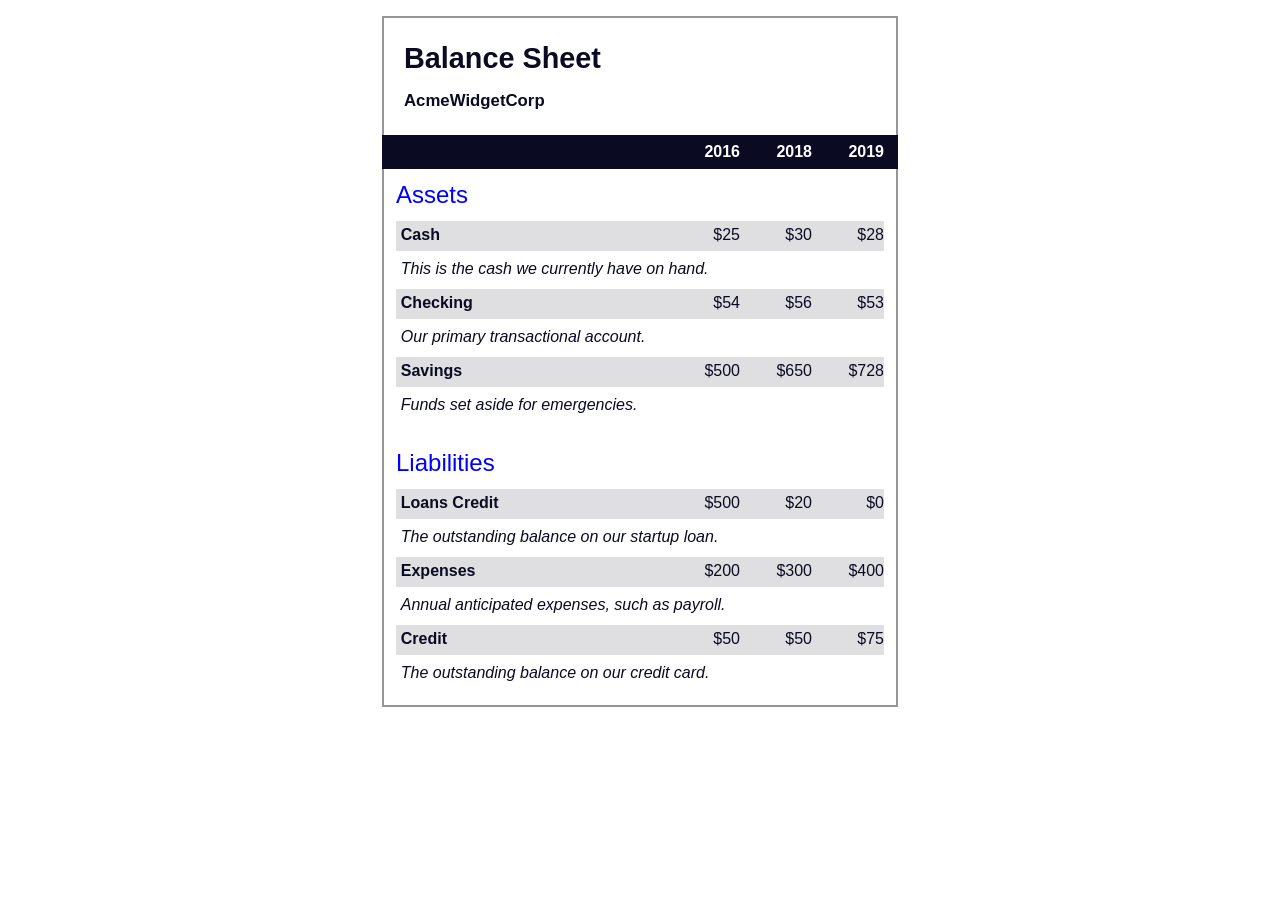
<file: Balance Sheet/index.html>
<!DOCTYPE html>
<html lang="en">
<head>
    <meta charset="UTF-8">
    <meta http-equiv="X-UA-Compatible" content="IE=edge">
    <meta name="viewport" content="width=device-width, initial-scale=1.0">
<link rel="stylesheet" href="./styles.css"/>
    <title>Balance Sheet</title>
</head>
<body>
<section>
    <h1>
        <span>AcmeWidgetCorp</span>
        <span>Balance Sheet</span>
    </h1>

    <div id = "years">
        <span>2016</span>
        <span>2018</span>
        <span>2019</span>
    </div>
    
    <div class = "table-wrap">
    <table>
        <caption>Assets</caption>
        <thead>
            <tr>
                <td></td>
                <th><span class="sr-only year">2019</span></th>
                <th><span class="sr-only year">2020</span></th>
                <th><span class="sr-only year">2021</span></th>
            </tr>
        </thead>
        <tbody>
            <tr class = "data">
                <th>Cash <span class="description">This is the cash we currently have on hand.</span></th>
                <td>$25</td>
                <td>$30</td>
                <td>$28</td>
            </tr>
            <tr class = "data">
                <th>Checking <span>Our primary transactional account.</span></th>
                <td>$54</td>
                <td>$56</td>
                <td>$53</td>
            </tr>
            <tr class = "data">
                <th>Savings <span>Funds set aside for emergencies.</span></th>
                <td>$500</td>
                <td>$650</td>
                <td>$728</td>
            </tr>
        </tbody>
    </table>
    </div>

    <div class="table-wrap">
    <table>
       <caption>Liabilities</caption> 
       <thead>
        <tr>
            <td></td>
            <th><span class="sr-only year">2019</span></th>
            <th><span class="sr-only year">2020</span></th>
            <th><span class="sr-only year">2021</span></th>
        </tr>
       </thead>
       <tbody>
        <tr class = "data">
            <th>Loans Credit<span>The outstanding balance on our startup loan.</span></th>
            <td>$500</td>
            <td>$20</td>
            <td>$0</td>
        </tr>
        <tr class = "data">
            <th>Expenses <span>Annual anticipated expenses, such as payroll.</span></th>
            <td>$200</td>
            <td>$300</td>
            <td>$400</td>
        </tr>
        <tr class = "data">
            <th>Credit<span>The outstanding balance on our credit card.</span></th>
            <td>$50</td>
            <td>$50</td>
            <td>$75</td>
        </tr>
       </tbody>
    </table> 
    </div>
</section>
</body>
</html>
</file>
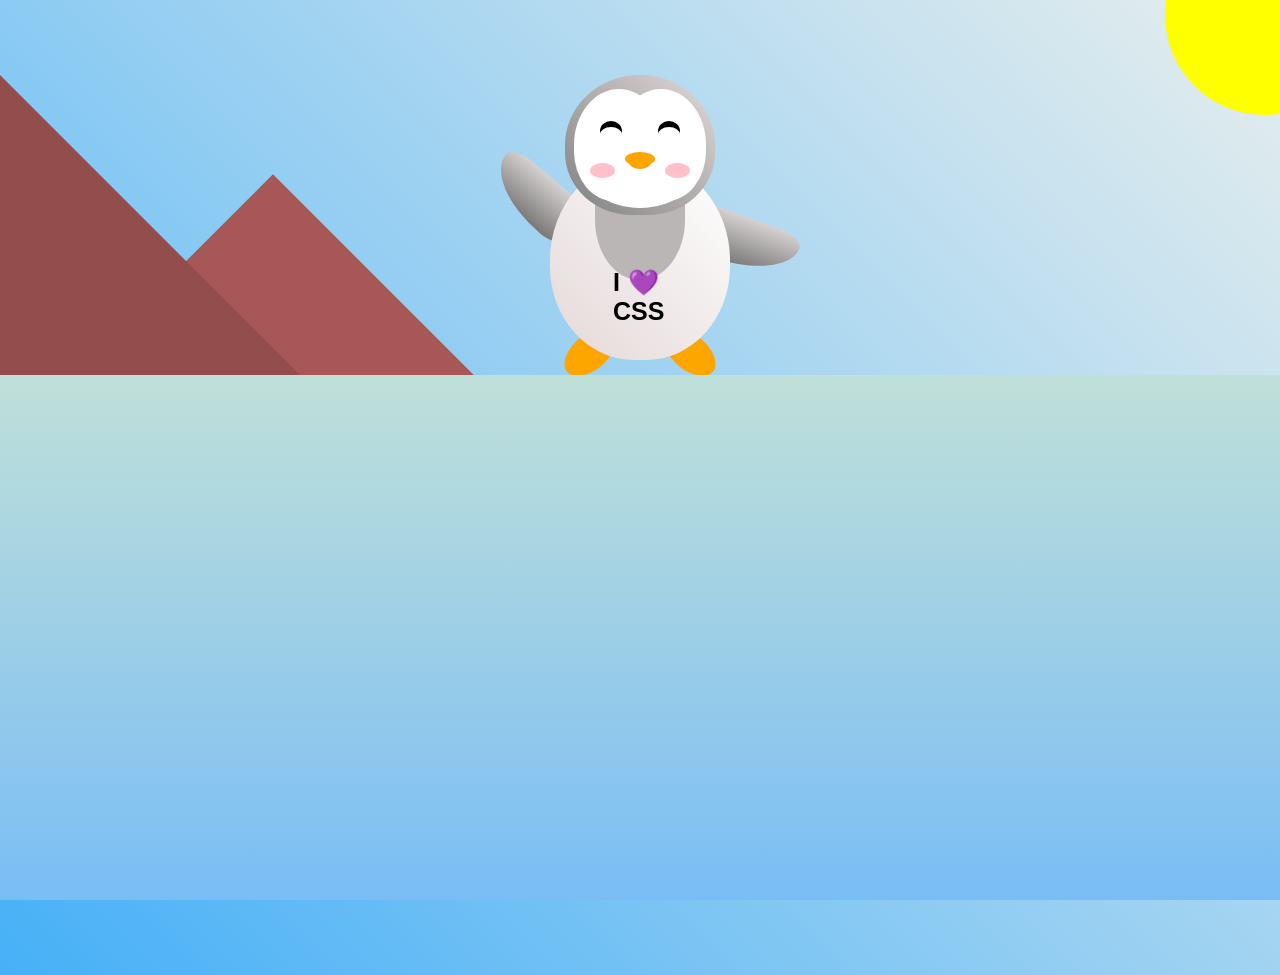
<file: Cute Penguin/index.html>
<!DOCTYPE html>
<html lang="en">

<head>
    <meta charset="UTF-8">
    <meta http-equiv="X-UA-Compatible" content="IE=edge">
    <meta name="viewport" content="width=device-width, initial-scale=1.0">
    <link rel="stylesheet" href="style.css">
    <link rel="stylesheet" href="https://use.fontawesome.com/releases/v5.8.2/css/all.css">
    <title>Cute Penguin</title>
</head>

<body>
    <div class ="mountain-left"></div>
    <div class ="mountain-back"></div>
    <div class = "sun"></div>
    <div class = "penguin">
        <div class = "penguin-head">
            <div class = "face-1"></div>
            <div class = "face-2"></div>
            <div class = "chin"></div>
            <div class = "blush right"></div>
            <div class = "blush left"></div>
            <div class = "eye-lid right"></div>
            <div class = "eye-lid left"></div>
            <div class = "eye right"></div>
            <div class = "eye left"></div>
            <div class = "beak up"></div>
            <div class = "beak down"></div>
        </div>
        <div class = "penguin-body">
            <div class = "shirt">
                <div>💜</div>
                <p>I CSS</p>
            </div>
            <div class="foot left"></div>
            <div class="foot right"></div>
            <div class="wing left"></div>
            <div class="wing right"></div>
        </div>
    </div>
    <div class = "ground"></div>
</body>

</html>
</file>
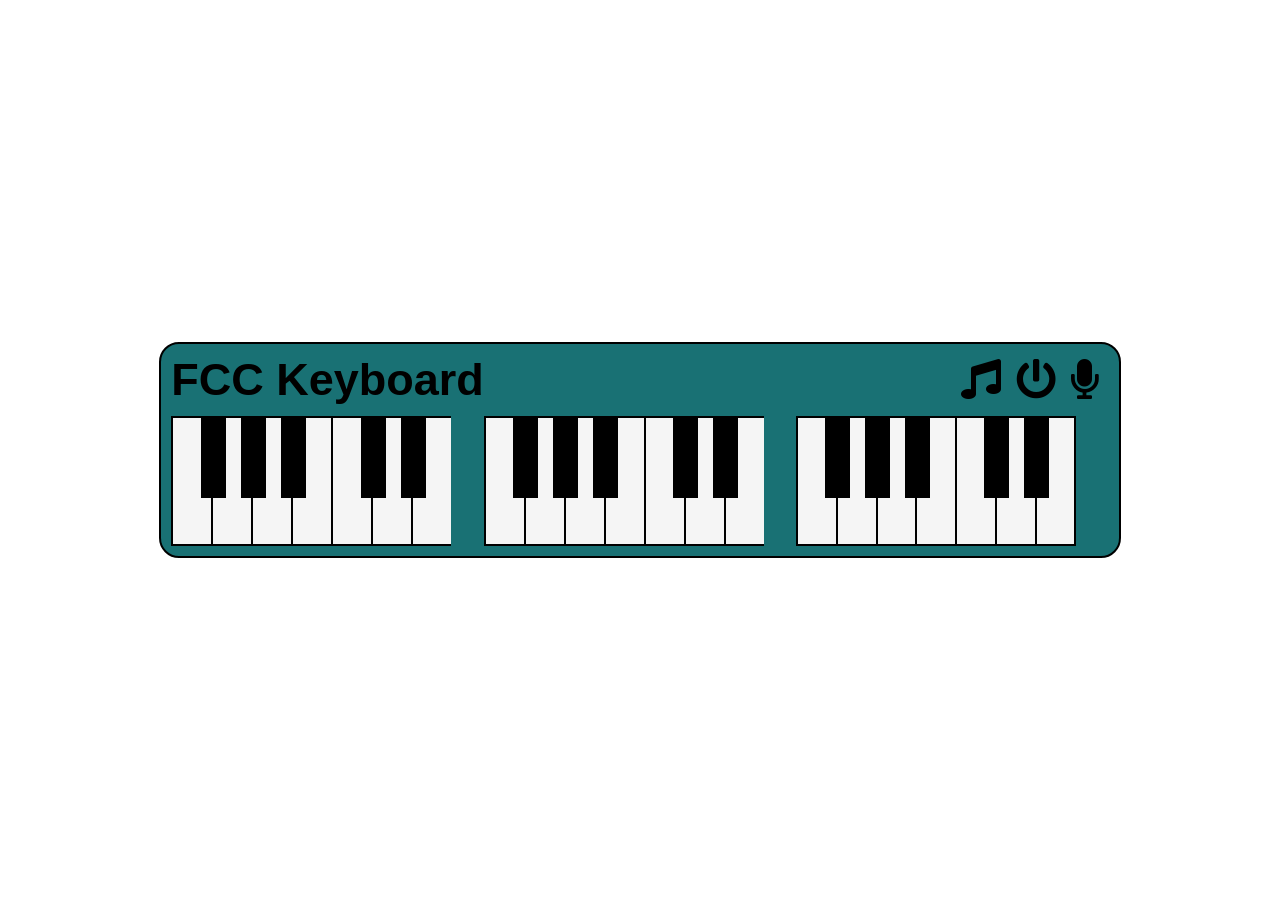
<file: FCC-Piano/index.html>
<!DOCTYPE html>
<html lang="en">
<head>
    <meta charset="UTF-8">
    <meta http-equiv="X-UA-Compatible" content="IE=edge">
    <meta name="viewport" content="width=device-width, initial-scale=1.0">
    <link rel="stylesheet" href="styles.css">
    <link rel="stylesheet" href="https://use.fontawesome.com/releases/v5.8.2/css/all.css">
    <title>FCC Piano</title>
</head>
<body>
    <div class = "piano">
        <h2>FCC Keyboard</h2>
        <div class ="random-buttons">
            <i class="fa fa-music"></i>
            <i class="fa fa-power-off" aria-hidden="true"></i>
            <i class="fa fa-microphone" aria-hidden="true"></i>
        </div>
        <span class ="octave first">
            <div class="white-key"></div>
            <div class="white-key"></div>
            <div class="white-key"></div>
            <div class="white-key"></div>
            <div class="white-key"></div>
            <div class="white-key"></div>
            <div class="white-key"></div>
        </span>
        <span class="octave second">
            <div class="white-key"></div>
            <div class="white-key"></div>
            <div class="white-key"></div>
            <div class="white-key"></div>
            <div class="white-key"></div>
            <div class="white-key"></div>
            <div class="white-key"></div>
        </span>
        <span class="octave third">
            <div class="white-key"></div>
            <div class="white-key"></div>
            <div class="white-key"></div>
            <div class="white-key"></div>
            <div class="white-key"></div>
            <div class="white-key"></div>
            <div class="white-key"></div>
        </span>
    </div>
</body>
</html>
</file>
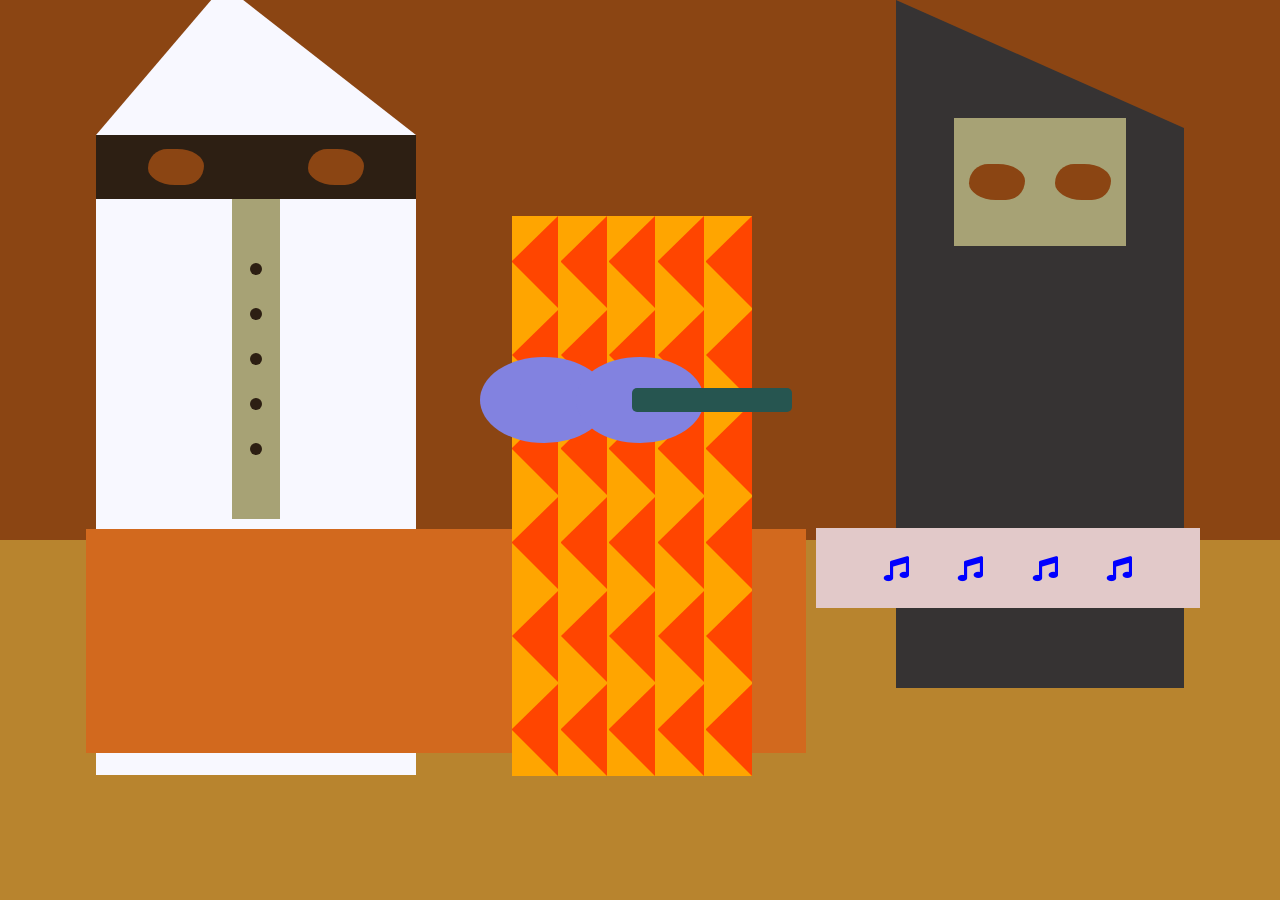
<file: picasso-painting/index.html>
<!DOCTYPE html>
<html lang="en">
<head>
    <meta charset="UTF-8">
    <meta http-equiv="X-UA-Compatible" content="IE=edge">
    <meta name="viewport" content="width=device-width, initial-scale=1.0">
    <link rel="stylesheet" href="style.css">
    <link rel="stylesheet" href="https://use.fontawesome.com/releases/v5.8.2/css/all.css">
    <title>Picasso Painting</title>
</head>
<body>
    <div id = "back-wall">
        <div id="offwhite-character">
            <div id="white-hat"></div>
            <div id="black-mask">
                <div class="eyes left"></div>
                <div class="eyes right"></div>
            </div>
            <div id="gray-instrument">
                <div class="black-dot"></div>
                <div class="black-dot"></div>
                <div class="black-dot"></div>
                <div class="black-dot"></div>
                <div class="black-dot"></div>
            </div>
            <div id="tan-table"></div>
        </div>
        <div id="black-character">
            <div id="black-hat"></div>
            <div id="gray-mask">
                <div class="eyes left"></div>
                <div class="eyes right"></div>
            </div>
            <div id="white-paper">
                <i class="fas fa-music"></i>
                <i class="fas fa-music"></i>
                <i class="fas fa-music"></i>
                <i class="fas fa-music"></i>
            </div>
        </div>
        <div id ="guitar">
            <div class = "left-guitar"></div>
            <div class = "right-guitar"></div>
            <div class = "guitar-neck"></div>
        </div>
        <div id="triangles">
            <div class="triangle"></div>
            <div class="triangle"></div>
            <div class="triangle"></div>
            <div class="triangle"></div>
            <div class="triangle"></div>
            <div class="triangle"></div>
            <div class="triangle"></div>
            <div class="triangle"></div>
            <div class="triangle"></div>
            <div class="triangle"></div>
            <div class="triangle"></div>
            <div class="triangle"></div>
            <div class="triangle"></div>
            <div class="triangle"></div>
            <div class="triangle"></div>
            <div class="triangle"></div>
            <div class="triangle"></div>
            <div class="triangle"></div>
            <div class="triangle"></div>
            <div class="triangle"></div>
            <div class="triangle"></div>
            <div class="triangle"></div>
            <div class="triangle"></div>
            <div class="triangle"></div>
            <div class="triangle"></div>
            <div class="triangle"></div>
            <div class="triangle"></div>
            <div class="triangle"></div>
            <div class="triangle"></div>
            <div class="triangle"></div>
        </div>
    </div>
</body>
</html>
</file>
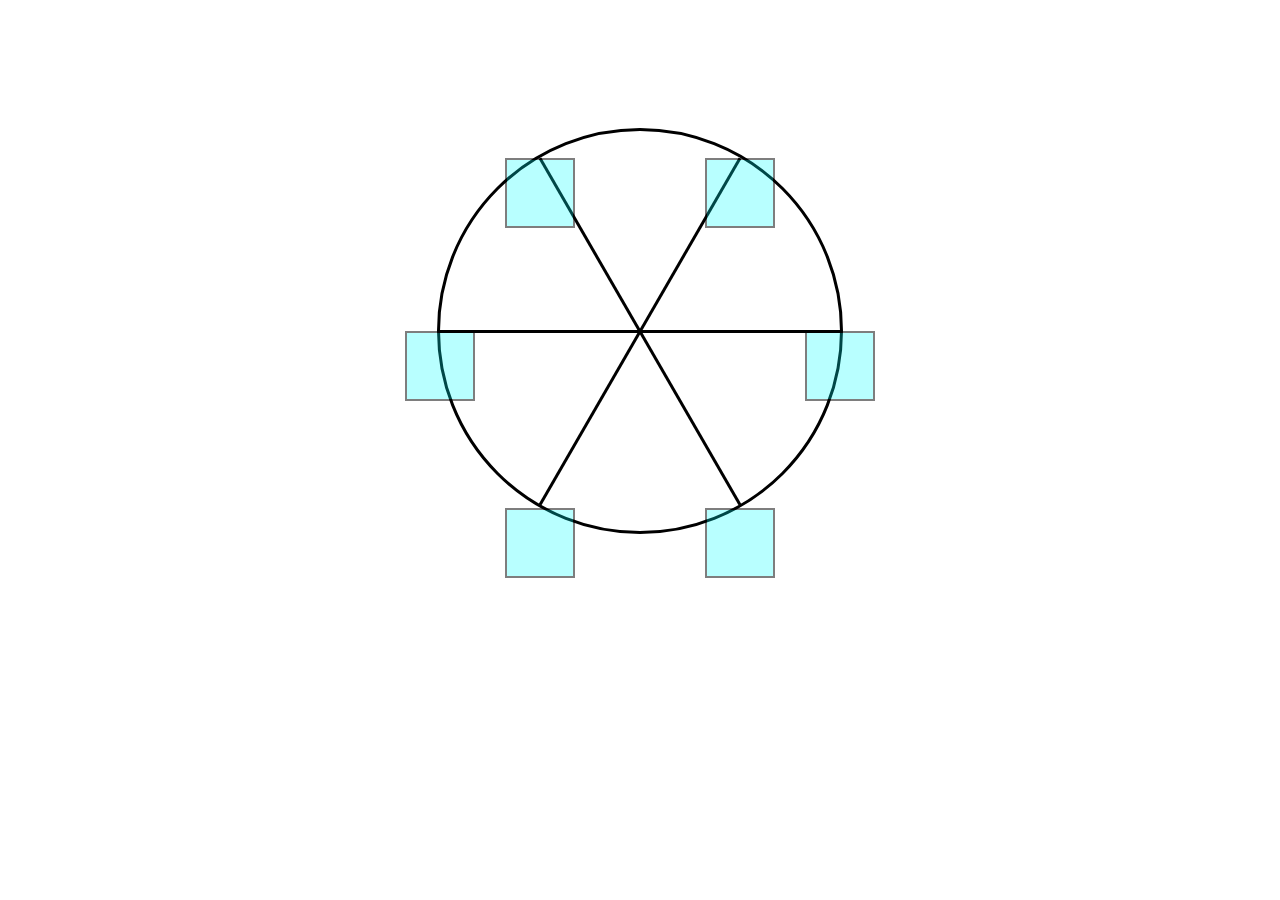
<file: Spinning Wheel/index.html>
<!DOCTYPE html>
<html lang="en">
<head>
    <meta charset="UTF-8">
    <meta http-equiv="X-UA-Compatible" content="IE=edge">
    <meta name="viewport" content="width=device-width, initial-scale=1.0">
    <title>Spinning wheel</title>
    <link rel="stylesheet" href="styles.css">
</head>
<body>
<div id ="spinning-wheel">
    <span class = "wheel-rays"></span>
    <span class = "wheel-rays"></span>
    <span class = "wheel-rays"></span>
    <span class = "wheel-rays"></span>
    <span class = "wheel-rays"></span>
    <span class = "wheel-rays"></span>
    <div class = "cabin"></div>
    <div class = "cabin"></div>
    <div class = "cabin"></div>
    <div class = "cabin"></div>
    <div class = "cabin"></div>
    <div class = "cabin"></div>
</div>    
</body>
</html>
</file>
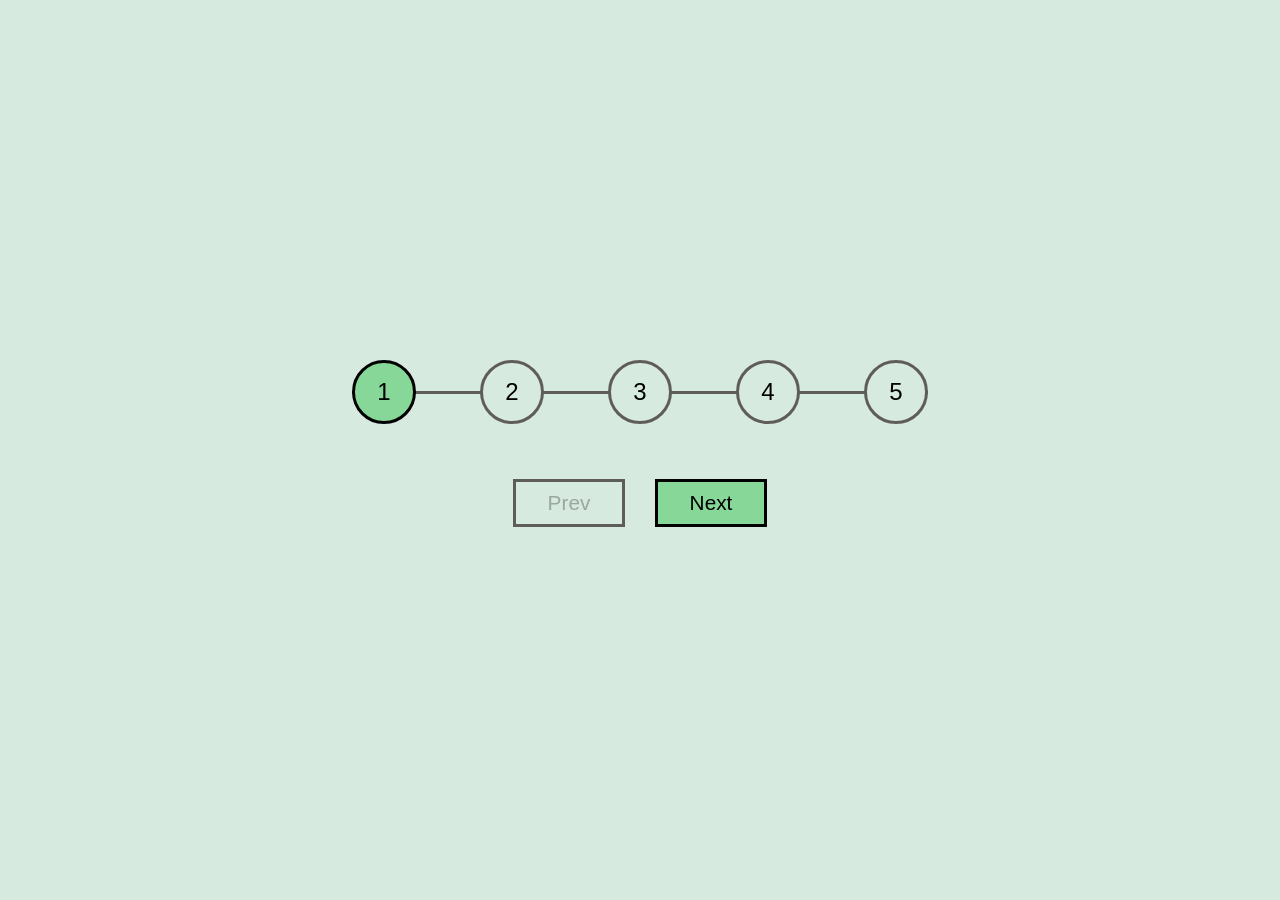
<file: 50-days-50-projects/02-progress-step/index.html>
<!DOCTYPE html>
<html lang="en">
<head>
    <meta charset="UTF-8">
    <meta http-equiv="X-UA-Compatible" content="IE=edge">
    <meta name="viewport" content="width=device-width, initial-scale=1.0">
    <title>Progress Step</title>
    <link rel="stylesheet" href="styles.css">
</head>
<body>
    <div id = "container">
        <div id = "progress-bar">
            <div id="progress-line"></div>
            <span class = "circle highlight">1</span>
            <span class = "circle">2</span>
            <span class = "circle">3</span>
            <span class = "circle">4</span>
            <span class = "circle">5</span>
        </div>
        <div id = "btn-container">
            <button class = "btn prev" disabled>Prev</button>
            <button class = "btn next">Next</button>
        </div>
    </div>
    <script src="script.js" type="module"></script>
</body>
</html>
</file>
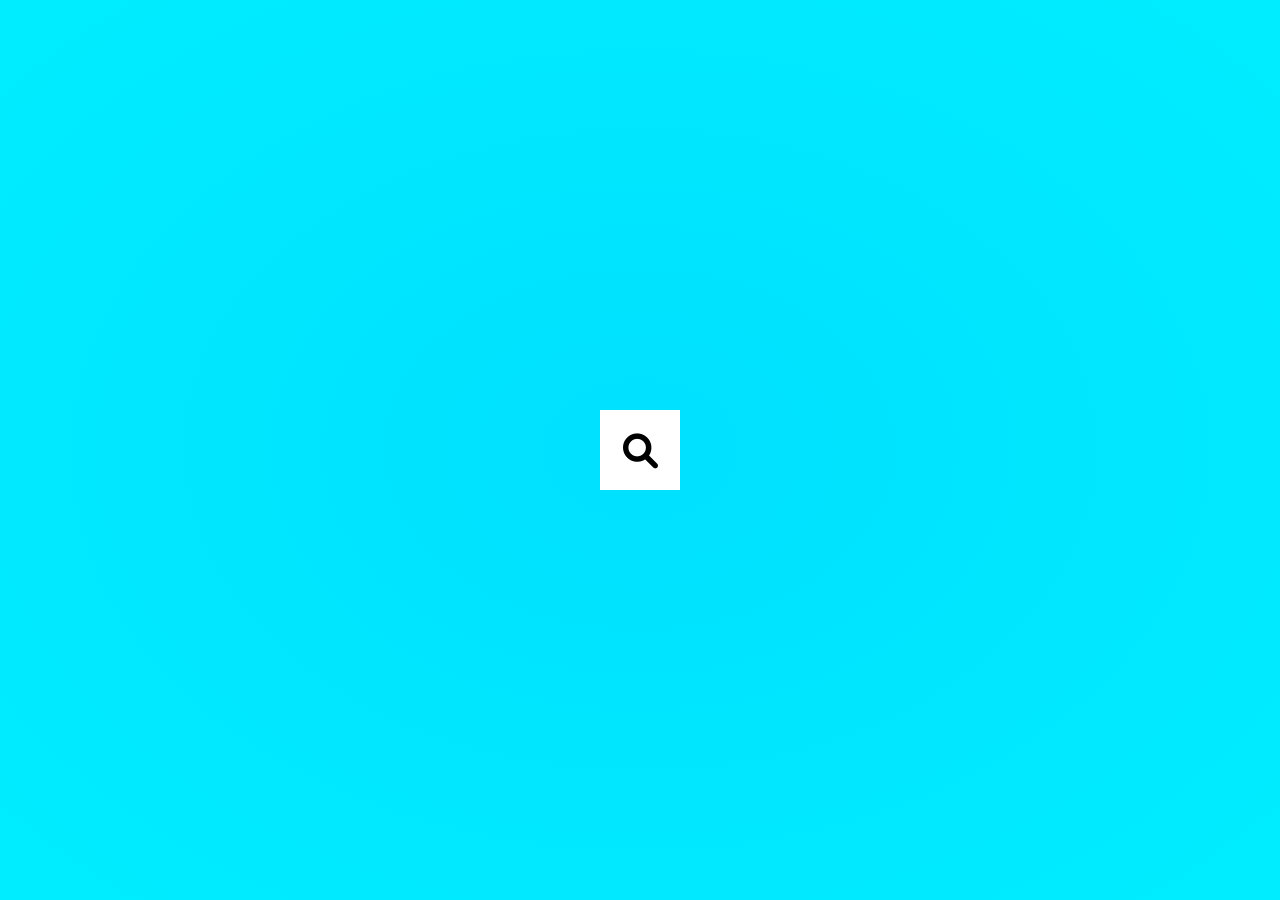
<file: 50-days-50-projects/04-hidden-search-widget/index.html>
<!DOCTYPE html>
<html lang="en">
  <head>
    <meta charset="UTF-8" />
    <meta http-equiv="X-UA-Compatible" content="IE=edge" />
    <meta name="viewport" content="width=device-width, initial-scale=1.0" />
    <link rel="stylesheet" href="sytles.css" />
    <link
      rel="stylesheet"
      href="https://cdnjs.cloudflare.com/ajax/libs/font-awesome/6.0.0/css/all.min.css"
    />
    <title>Hidden search widget</title>
  </head>
  <body>
    <div id="widget-container" class="search">
      <button><i class="fa-solid fa-magnifying-glass"></i></button>
      <input type="search" placeholder="Search..." />
    </div>
    <script src="script.js"></script>
  </body>
</html>
</file>
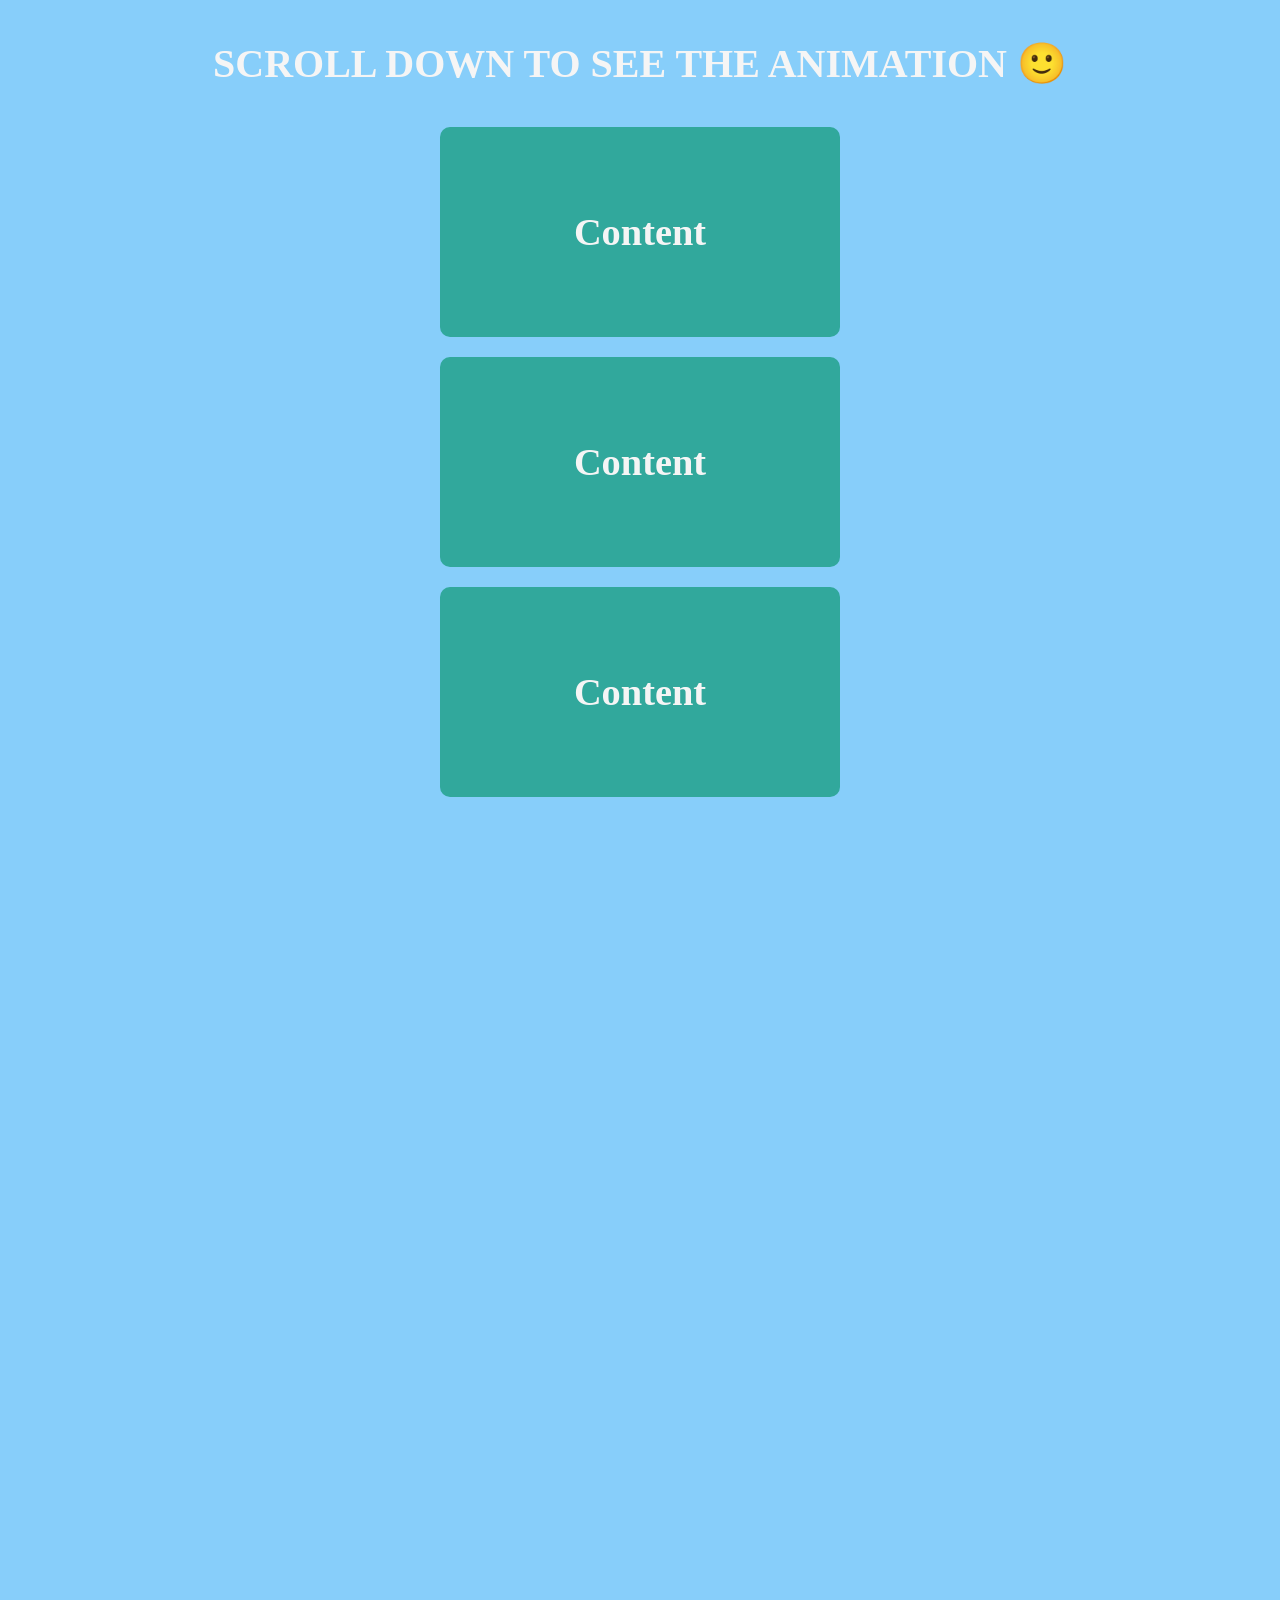
<file: 50-days-50-projects/06-ScrollAnimation/index.html>
<!DOCTYPE html>
<html lang="en">
  <head>
    <meta charset="UTF-8" />
    <meta http-equiv="X-UA-Compatible" content="IE=edge" />
    <meta name="viewport" content="width=device-width, initial-scale=1.0" />
    <link rel="stylesheet" href="styles.css" />
    <link
      rel="stylesheet"
      href="https://cdnjs.cloudflare.com/ajax/libs/font-awesome/6.0.0/css/all.min.css"
    />
    <title>Scroll Animation</title>
  </head>
  <body>
    <h1>Scroll down to see the animation 🙂</h1>
    <div class="box visible"><h2>Content</h2></div>
    <div class="box"><h2>Content</h2></div>
    <div class="box"><h2>Content</h2></div>
    <div class="box"><h2>Content</h2></div>
    <div class="box"><h2>Content</h2></div>
    <div class="box"><h2>Content</h2></div>
    <div class="box"><h2>Content</h2></div>
    <div class="box"><h2>Content</h2></div>
    <div class="box"><h2>Content</h2></div>
    <div class="box"><h2>Content</h2></div>
    <script src="script.js"></script>
  </body>
</html>
</file>
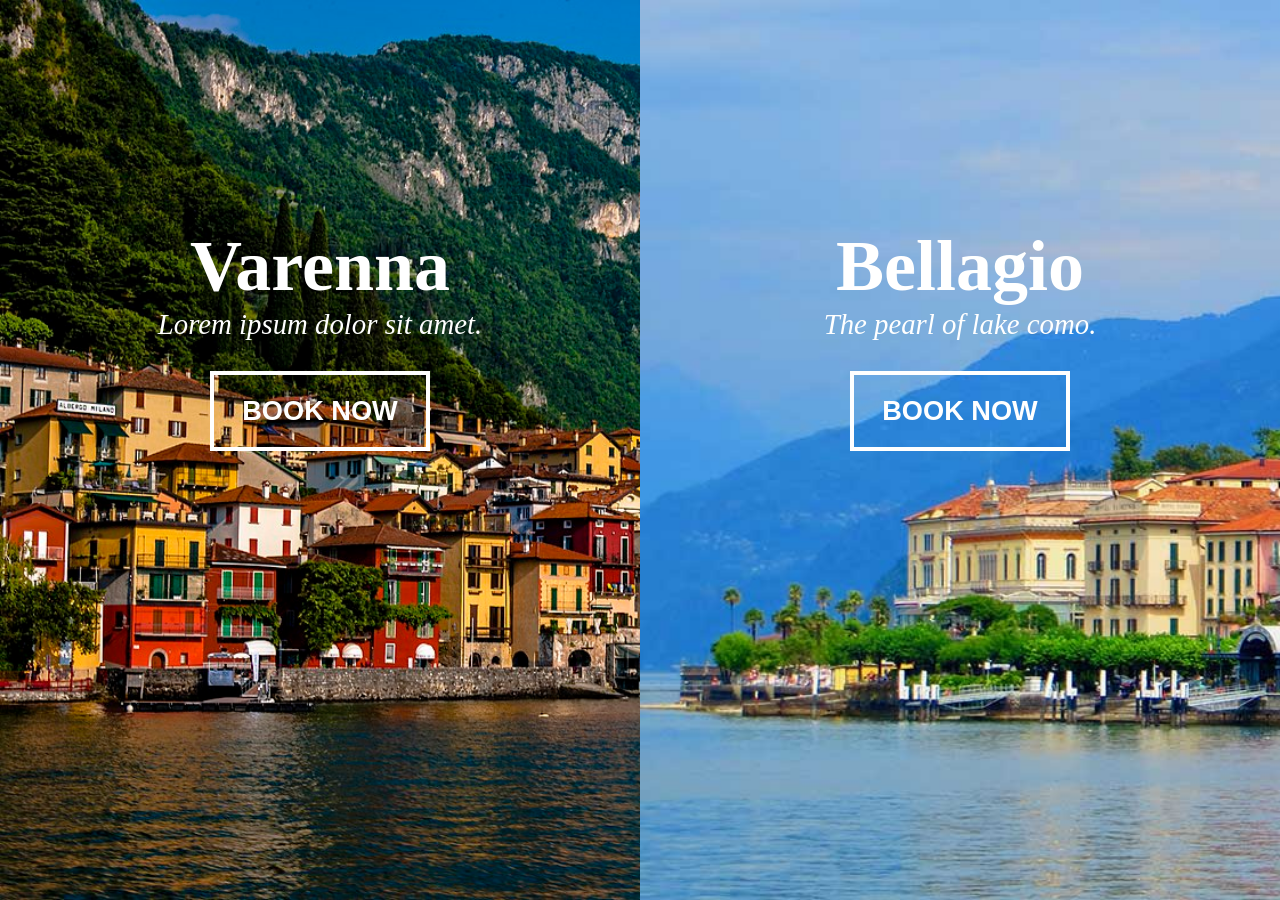
<file: 50-days-50-projects/07-SplittedLandPage/index.html>
<!DOCTYPE html>
<html lang="en">
  <head>
    <meta charset="UTF-8" />
    <meta http-equiv="X-UA-Compatible" content="IE=edge" />
    <meta name="viewport" content="width=device-width, initial-scale=1.0" />
    <link rel="stylesheet" href="styles.css" />
    <link
      rel="stylesheet"
      href="https://cdnjs.cloudflare.com/ajax/libs/font-awesome/6.0.0/css/all.min.css"
    />
    <title>Splitted Land Page</title>
  </head>
  <body>
    <div class="varenna-container">
      <div class="text-container">
        <h1>Varenna</h1>
        <p>Lorem ipsum dolor sit amet.</p>
        <button>Book now</button>
      </div>
    </div>
    <div class="bellagio-container">
      <div class="text-container">
        <h1>Bellagio</h1>
        <p>The pearl of lake como.</p>
        <button>Book now</button>
      </div>
    </div>
    <script src="index.js"></script>
  </body>
</html>
</file>
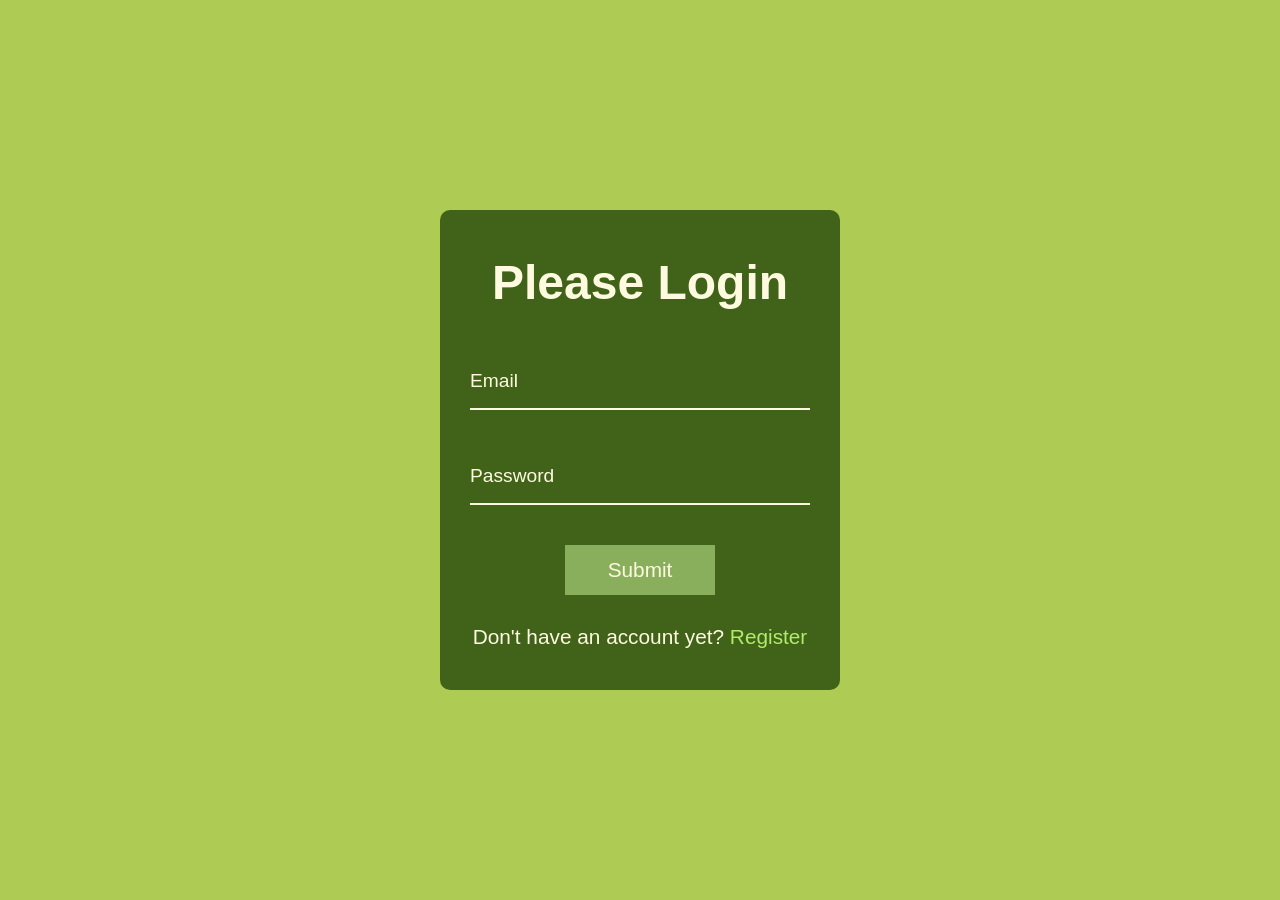
<file: 50-days-50-projects/08-FormInputWave/index.html>
<!DOCTYPE html>
<html lang="en">
  <head>
    <meta charset="UTF-8" />
    <meta http-equiv="X-UA-Compatible" content="IE=edge" />
    <meta name="viewport" content="width=device-width, initial-scale=1.0" />
    <link rel="stylesheet" href="styles.css" />
    <link
      rel="stylesheet"
      href="https://cdnjs.cloudflare.com/ajax/libs/font-awesome/6.0.0/css/all.min.css"
    />
    <title>Form input wave</title>
  </head>
  <body>
    <div class="div-container">
      <h1>Please Login</h1>
      <form action="" method="get">
        <div class="form-control">
          <input type="text" name="Email" required /><label>Email</label>
        </div>
        <div class="form-control">
          <input type="password" name="Password" required /><label
            >Password</label
          >
        </div>
        <button type="submit">Submit</button>
        <p class="text">Don't have an account yet? <a href="#">Register</a></p>
      </form>
    </div>
    <script src="script.js"></script>
  </body>
</html>
</file>
<file: Balance Sheet/styles.css>
* {
    margin: 0;
    padding: 0;
}

html {
    box-sizing: border-box;
}

body {
    font-family: sans-serif;
    color: #0a0a23;
}

span[class~="sr-only"] {
    border: 0px !important;
    height: 0px !important;
    width: 0px !important;
    position: absolute !important;
    overflow: hidden !important;
    white-space: nowrap !important;
    background: red;
}

section {
    max-width: 32rem;
    margin: 1rem auto;
    border: #959597 2px solid;
}

h1 {
 display: flex;
 flex-direction: column-reverse;
 gap: 1rem;
 padding: 1.5rem 1.25rem;
}

h1 span:first-child{
    font-size: 0.7em;
}

h1 span:last-child{
    font-size: 1.2em;
}

#years {
    display: flex;
    justify-content: flex-end;
    background: #0a0a23;
    color: #ffffff;
    margin: 0 -2px;
    padding: 0.5rem calc(0.75rem + 2px) 0.5rem 0;
    position: sticky;
    top: 0px;
}

#years > span {
    width: 4.5rem;
    font-weight: bold;
    text-align: right;
}
.table-wrap{
    padding: 0 0.75rem 0.75rem 0.75rem;
}

table {
    border-collapse: collapse;
    width: 100%;
    margin-top: 3.25rem;
    position: relative;
}

table caption {
font-size: 1.5em;
position: absolute;
top: -2.5rem;
color: blue;
}

tr.data {
    background-image: linear-gradient(to bottom, #dfdfe2 1.845rem, white 1.845rem);
}

tr.data th {
    text-align: left;
    padding: 0.3rem 0rem 0.7rem 0.3rem;
}

tr.data th span {
    display: block;
    font-weight: normal;
    font-style: italic;
    padding-top: 1rem;
    margin-right: -13.5rem;
}

tbody td {
    text-align: right;
    vertical-align: top;
    width: 100vw;
    max-width: 4.5rem;
    min-width: 4.5rem;
    padding-top: 0.3rem;
}
</file>
<file: Cute Penguin/style.css>
* {
    box-sizing: border-box;
    margin: 0;
    border: 0;
}

body {
    background: linear-gradient(-135deg, rgb(231, 238, 237), rgb(70, 176, 247));
    width: 100%;
    height: 100vh;
    overflow: hidden;
}

.sun {
    background: yellow;
    width: 200px;
    height: 200px;
    border-radius: 50%;
    position: fixed;
    top: -85px;
    right: -85px;
}

.penguin {
    width: 300px;
    height: 300px;
    margin-top: 75px !important;
    margin: auto;
    position: relative;
    transition: linear 0.5s 0ms;
}

.penguin:active{
    transform: scale(1.25);
    cursor: not-allowed;
}
.penguin * {
    position: absolute;
}

.penguin-head {
    width: 50%;
    background: linear-gradient(45deg, gray, rgb(226, 218, 218)); 
    height: 140px;
    border-radius: 135% 135% 120% 120%;
    left: 25%;
    z-index: 1;
}

.face-1 {
    background: white;
    width: 60%;
    height: 80%;
    left: 6%;
    top: 10%;
    border-radius: 135% 135% 120% 120%;
}

.face-2 {
    background: white;
    width: 60%;
    height: 80%;
    right: 6%;
    top: 10%;
    border-radius: 135% 135% 120% 120%;
}

.chin {
    background: white;
    width: 80%;
    height: 65%;
    right: 10%;
    bottom: 5%;
    border-radius: 0% 0% 100% 100%;
}
.eye {
    background: #000000;
    border-radius: 55%;
    width: 22px;
    height: 20px;
    top: 46px;
}
.eye.left {
 left: 35px;
}

.eye.right {
  right: 35px;
}

.eye-lid {
    background: rgb(255, 255, 255);
    border-radius: 55%;
    width: 22px;
    height: 15px;
    top: 52px;
    z-index: 1;
}

.eye-lid.left {
    left: 35px;
}

.eye-lid.right {
    right: 35px;
}

.beak {
    background: orange;
    border-radius: 100%;
}

.beak.up {
    width: 20%;
    height: 10%;
    left: 40%;
    top: 55%;
}
.beak.down {
    background: orange;
    width: 15%;
    height: 10%;
    left: 42.5%;
    top: 57%;   
}

.blush {
    background: #ffc0cb;
    border-radius: 55%;
    width: 25px;
    height: 15px;
    top: 63%;
    z-index: 1;
}
.blush.left {
    left: 25px;
}

.blush.right {
    right: 25px;
}

.penguin-body{
    width: 60%;
    background: linear-gradient(45deg, rgb(228, 216, 216), rgb(255, 255, 255));
    height: 200px;
    border-radius: 75% 75% 70% 70%;
    left: 20%;
    bottom: 5%;
    position: absolute;
}

.penguin-body::before {
    content: "";
    width: 50%;
    height: 120px;
    left: 25%;
    border-radius: 20% 20% 100% 100%;
    background: rgb(187, 182, 182);
    position: absolute;
}

.foot {
    background: orange;
    border-radius: 50%;
    width: 60px;
    height: 35px;
    bottom: -10px;
    z-index: -1;
}

.foot.left{
    transform: rotate(-40deg);
    left: 10px;
}

.shirt {
    font-family: Arial, Helvetica, sans-serif;
    font-weight: bold;
    font-size: 25px;
    margin-left: 35%;
    margin-top: 60%;
}

.shirt > div {
    font-weight: normal;
    left: 15px;
    font-size: 25px;
}
.foot.right {
    right: 10px;
    transform: rotate(40deg);
}

.wing.left{
    background: linear-gradient(360deg, rgb(122, 119, 119), rgb(214, 210, 210));
    width: 100px;
    height: 50px;
    top: 50px;
    left: -60px;
    border-radius: 30% 30% 30% 100%;
    z-index: -1;
    transform-origin: top right;
    transform: rotate(40deg);
    animation: 2s ease-in-out infinite wave;
}

.wing.right {
    background: linear-gradient(360deg, rgb(122, 119, 119), rgb(214, 210, 210));
    width: 110px;
    height: 50px;
    top: 40px;
    right: -80px;
    border-radius: 30% 30% 100% 30%;
    transform-origin: top left;
    transform: rotate(20deg);
    z-index: -1;
}

@keyframes wave {
    10% {
        transform: rotate(50deg);
    }
    20% {
        transform: rotate(40deg);
    }
    30% {
        transform: rotate(50deg);
    }
    40%{
        transform: rotate(40deg);
    }
}

.mountain-left {
    background: rgb(148, 77, 77);
    width: 350px;
    height: 350px;
    position: absolute;
    transform: skew(0deg, 45deg);
    z-index: -1;
    
    top: 250px;
}
.mountain-back {
    background: rgb(168, 87, 87);
    width: 400px;
    height: 380px;
    position: absolute;
    transform: rotate(45deg);
    z-index: -2;
    top: 260px;
    left: 80px;
}

.ground {
    background: linear-gradient(360deg, rgb(121, 189, 245), rgb(192, 224, 217));
    width: 100%;
    height: calc(100vh - 75px - 300px);
}
</file>
<file: FCC-Piano/styles.css>
* {
    margin: 0;
    padding: 0;
    box-sizing: border-box;
}

body {
    width: 100%;
    min-height: 300px;
    height: 100vh;
    display: flex;
    align-items: center;
}

.piano {
    margin: 0 auto;
    min-width: 580px;
    height: auto;
    background: rgb(25, 113, 116);
    padding: 10px;
    border: black 2px solid;
    border-radius: 20px;
    display: grid;
    grid-template-columns: 1fr 1fr;
    gap: 10px 0px;
    grid-template-areas:
    ". ."
    "first-octave third-octave";
}

h2 {
    font-family: 'Franklin Gothic Medium', 'Arial Narrow', Arial, sans-serif;
    font-size: 35px;
}

.random-buttons {
  display: flex;
  justify-content: flex-end;
  padding: 0 10px;
}

.fa {
font-size: 35px;
margin-left: 10px;
}

.octave {
    width: 280px;
    height: 130px;
    display: flex;
}

.octave.first {
    grid-area: first-octave;
}
.octave.third {
    grid-area: third-octave;
}
.white-key {
    background: whitesmoke;
    width: 40px;
    height: 130px;
    border: 2.5px black solid;
    border-right: 0px;
}

.white-key:nth-child(2)::before, .white-key:nth-child(3)::before, .white-key:nth-child(4)::before, .white-key:nth-child(6)::before,.white-key:nth-child(7)::before  {
    content: "";
    position: absolute;
    background: black;
    width: 25px;
    height: 80px;
    margin-left: -12.5px;
}

.octave:last-of-type:last-of-type{
    border-right: 2.5px black solid;;
}

.octave.second {
    display: none;
}

@media (min-width: 700px) {
    .octave.second {
        display: initial;
        grid-area: second-octave;
        display: flex;
    }
        .piano {
            min-width: auto;
            grid-template-columns: 1fr 1fr 1fr;
            grid-template-areas:
            ". . random-buttons"
            "first-octave second-octave third-octave";
        }
        .random-buttons {
            grid-area: random-buttons;
        }
        .fa {
            font-size: 40px;
            margin-top: 5px;
            margin-left: 15px;
        }
        h2 {
            font-size: 45px;
        }

    }
</file>
<file: picasso-painting/style.css>
* {
    box-sizing: border-box;
    margin: 0;
    padding: 0;
}

body {
    background: #b8842e;
}

#back-wall {
    position: absolute;
    background: #8b4513;
    width: 100%;
    height: 60%;
    z-index: -1;
}

#offwhite-character {
    position: absolute;
    background: #f8f8ff;
    top: 25%;
    left: 7.5%; 
    width: 20rem;
    height: 40rem;
}

#white-hat{
    position: absolute;
    top: -150px;
    border-style: solid;
    border-width: 0 12rem 150px 8rem;
    border-left-color: transparent;
    border-right-color: transparent;
    border-bottom-color: #f8f8ff;
}

#black-mask {
    background: #2d1f13;
    width: 100%;
    height: 4rem;
    z-index: 1;
    display: flex;
    justify-content: space-around;
    align-items: center;
}

#gray-instrument {
    background: #a7a275;
    height: 20rem;
    padding: 4rem 0;
    width: 15%;
    margin: 0 auto;
    display: flex;
    flex-direction: column;
    justify-content: space-between;
    align-items: center;
}

.black-dot {
    background-color: #2d1f13;
    width: 12px;
    height: 12px;
    border-radius: 100%;
}

.eyes {
    width: 3.5rem;
    height: 2.2rem;
    border-radius: 20px 50%;
    background: #8b4513;
}

#tan-table {
    background: #d2691e;
    width: 45rem;
    height: 14rem;
    margin-left: -10px;
    margin-top: 10px;
}

#black-character{   
    background: rgb(54, 51, 51);
    width: 18rem;
    height: 35rem;
    position: absolute;
    right: 7.5%;
    top: 8rem;
}

#black-hat{
    border-color: rgb(54, 51, 51);
    border-style: solid;
    border-width: 0 18rem 8rem 0;
    border-right-color: transparent;
    margin-top: -8rem;
}

#gray-mask{
    background: #a7a275;
    width: 60%;
    height: 8rem;
    margin: -10px auto;
    display: flex;
    justify-content: space-around;
    align-items: center;
}

#white-paper {
    width: 24rem;
    height: 5rem;
    background: rgb(226, 201, 201);
    position: absolute;
    top: 25rem;
    right: -1rem;
    display: flex;
    justify-content: space-around;
    align-items: center;
    padding: 0px 15%;
}

.fa-music {
    color: blue;
    font-size: 25px;
}
#guitar {
    width: 20rem;
    height: 6rem;
    position: relative;
    left: calc(50% - 10rem);
    top: 22rem;
    display: flex;
    align-items: center;
    z-index: 3;
}

.left-guitar, .right-guitar {
position: absolute;
 background: rgb(130, 130, 224);
 width: 8rem;
 height: 90%;
 border-radius: 75%;
}

.right-guitar {
    left: 6rem;
}

.guitar-neck {
    position: absolute;
    left: 9.5rem;
    background-color: rgb(38, 85, 80);
    width: 10rem;
    height: 1.5rem; 
    border-radius: 5px;
}

#triangles {
    position: absolute;
    top: 40%;
    left:40%;
    background: orange;
    width: 15rem;
    height: 35rem;
    display: grid;
    grid-template-columns: 1fr 1fr 1fr 1fr 1fr;
    grid-template-rows: 1fr 1fr 1fr 1fr 1fr 1fr;
    gap: 2px 2px;
    grid-template-areas:
        ". . . . ."
        ". . . . ."
        ". . . . ."
        ". . . . ."
        ". . . . ."
        ". . . . .";
    z-index: 0;
}

.triangle {
    border-color: orangered;
    border-top-color: transparent;
    border-bottom-color: transparent;
    border-style: solid;
    border-width: calc((35rem - 10px)/12) calc((15rem - 8px) / 5) calc(35rem/12) 0px;
}
/* color list:
 #8b4513; #2d1f13; eyes --> #8b4513; gray -->  #f8f8ff;
</file>
<file: Spinning Wheel/styles.css>
* {
    margin: 0;
    padding: 0;
}

#spinning-wheel {
    width: 400px;
    height: 400px;
    border: 3px black solid;
    border-radius: 50%;
    margin: 10% auto;
    position: relative;
    animation: spin-wheel-anim linear 10s infinite;
}

.wheel-rays {
    width: 200px;
    height: 3px;
    position: absolute;
    background-color: black;
    top: calc(50% - 1.5px);
    transform-origin: 100%;
    box-sizing: border-box;
}

.wheel-rays:nth-of-type(2) {
    transform: rotate(60deg);
}
.wheel-rays:nth-of-type(3) {
    transform: rotate(120deg);
}
.wheel-rays:nth-of-type(4) {
    transform: rotate(180deg);
}
.wheel-rays:nth-of-type(5) {
    transform: rotate(240deg);
}
.wheel-rays:nth-of-type(6) {
    transform: rotate(300deg);
}

@keyframes spin-wheel-anim {
    from {
        transform: rotate(0deg);
    }
    to {
            transform: rotate(360deg);
    }
}

.cabin {
    width: 70px;
    height: 70px;
    position: absolute;
    background-color: rgba(0, 255, 255, 0.555);
    border: 2px black solid;
    transform-origin: 35px 0px;
    animation: spin-cabin-anim linear 10s infinite;
    opacity: 0.5;
    box-sizing: border-box;
}

.cabin:nth-of-type(1){
    top: 50%;
    left: -35px;
}
.cabin:nth-of-type(2) {
    top: calc( (1 - 0.866) * 200px );
    left: calc(25% - 35px);
}
.cabin:nth-of-type(3) {
    top: calc((1 - 0.866) * 200px);
    right: calc(25% - 35px);
}
.cabin:nth-of-type(4) {
    top: 50%;
    right: -35px;
}
.cabin:nth-of-type(5) {
    bottom: calc((1 - 0.866) * 200px - 74px);
    right: calc(25% - 35px);
}
.cabin:nth-of-type(6) {
    bottom: calc((1 - 0.866) * 200px - 74px);
    left: calc(25% - 35px);
}

@keyframes spin-cabin-anim {
    from {
        transform: rotate(0deg);
    }

    to {
        transform: rotate(-360deg);
    }
}
</file>
<file: 50-days-50-projects/02-progress-step/styles.css>
* {
    box-sizing: border-box;
    margin: 0;
    padding: 0;
}

:root {
    --color-1: #5f5c5c;
    --color-2: #D6EADF;
    --color-3: #87d898;
}

body {
    height: 100vh;
    width: 100%;
    display: flex;
    align-items: center;
    justify-content: center;
    background: var(--color-2);
}

#container {
    width: 40rem;
    height:  18rem;
    background: var(--color-2);
    position: relative;
}

#progress-bar {
    margin: 0 auto;
    width: 90%;
    height: 60%;
    display: flex;
    align-items: center;
    justify-content: space-between;
}

#progress-bar::before {
    content: "";
    width: 90%;
    height: 3px;
    background: var(--color-1);
    position: absolute;    
}

#progress-line {
    content: "";
    width: 0%;
    height: 5px;
    background: black;
    position: absolute;
    transition: width 0.4s linear;
}

.circle {
    width: 4rem;
    height: 4rem;
    border-radius: 50%;
    background: var(--color-2);
    border: var(--color-1) 3px solid;
    z-index: 2;
    display: flex;
    align-items: center;
    justify-content: center;
    font-family: Verdana, Geneva,Tahoma,sans-serif;
    font-size: 1.5em;
}

.highlight {
    background: var(--color-3);
    border: black 3px solid;
}

#btn-container {
    width: 100%;
    display: flex;
    justify-content: center;
}

.btn {
    background: var(--color-3);
    width: 7rem;
    height: 3rem;
    border: black 3px solid;
    font-family: Verdana, Geneva, Tahoma, sans-serif;
    font-size: 1.3em;
    margin: 0 15px;
}

.btn.prev {
    background: var(--color-2);
    cursor: not-allowed;
    border-color: var(--color-1);
}

.btn:hover {
    cursor: pointer;
}
</file>
<file: 50-days-50-projects/04-hidden-search-widget/sytles.css>
* {
  box-sizing: border-box;
  margin: 0;
  padding: 0;
}

body {
  width: 100%;
  height: 100vh;
  display: flex;
  justify-content: center;
  align-items: center;
  background: radial-gradient(rgb(0, 224, 255), rgb(0, 237, 255));
  overflow: hidden;
}

#widget-container {
  height: 80px;
  position: relative;
}

input {
  height: 100%;
  width: 80px;
  height: 80px;
  border: none;
  font-family: Impact, Haettenschweiler, "Arial Narrow Bold", sans-serif;
  font-size: 1.7em;
  background: white;
  padding: 15px;
  padding-right: 45px;
  transition: width 0.5s linear;
}

button {
  position: absolute;
  background: white;
  width: 80px;
  height: 80px;
  border: none;
  cursor: pointer;
  top: 0;
  left: 0;
  transition: transform 0.5s linear;
}

button > i {
  font-size: 35px;
}

.active {
  width: 250px !important;
}

.kinshale {
  transform: translateX(220px);
}

input:focus {
  outline: none;
}
</file>
<file: 50-days-50-projects/06-ScrollAnimation/styles.css>
* {
  box-sizing: border-box;
  margin: 0;
  padding: 0;
}

body {
  background: lightskyblue;
  text-align: center;
}

h1 {
  margin: 40px 0;
  color: whitesmoke;
  text-transform: uppercase;
  font-size: 2.5em;
}

.box {
  margin: 20px auto;
  width: 400px;
  height: 210px;
  border-radius: 10px;
  background: rgb(49, 168, 156);
  display: flex;
  justify-content: center;
  align-items: center;
  transform: translateX(-400%);
  transition: transform 0.6s linear;
}

.box h2 {
  color: whitesmoke;
  font-family: "Times New Roman", Times, serif;
  font-size: 2.4em;
}

.visible {
  transform: translateX(0%);
}
</file>
<file: 50-days-50-projects/07-SplittedLandPage/styles.css>
* {
  margin: 0;
  padding: 0;
  box-sizing: border-box;
}

body {
  width: 100%;
  height: 100vh;
  display: flex;
  overflow-x: hidden;
  min-width: 900px;
}

body > div {
  height: 100vh;
  text-align: center;
  width: 100%;
  position: relative;
  display: flex;
  justify-content: center;
  transition: flex-shrink 0.7s ease-out;
}

.varenna-container {
  background-image: url("varenna.jpg");
  background-repeat: no-repeat;
  background-size: cover;
}

.bellagio-container {
  background-image: url("bellagio.jpg");
  background-repeat: no-repeat;
  background-size: cover;
}

.text-container {
  position: absolute;
  margin-top: 25vh;
}

h1 {
  font-size: 4.5em;
  color: #fff;
}

p {
  font-size: 1.8em;
  color: #fff;
  margin-bottom: 30px;
  font-style: italic;
  white-space: nowrap;
}

button {
  width: 220px;
  height: 80px;
  font-size: 1.7em;
  font-weight: bolder;
  border: 4px solid #fff;
  color: #fff;
  background-color: transparent;
  text-transform: uppercase;
}

.varenna-container button:hover {
  border: 4px solid rgb(78, 78, 223);
  background-color: rgb(78, 78, 223);
}
.bellagio-container button:hover {
  border: 4px solid orange;
  background-color: orange;
}
</file>
<file: 50-days-50-projects/08-FormInputWave/styles.css>
* {
  box-sizing: border-box;
  margin: 0;
  padding: 0;
}

:root {
  --color-1: #aecc53;
  --color-2: #416319;
  --color-3: #fefae0;
  --color-4: #b1eb6a;
}

body {
  background-color: var(--color-1);
  display: flex;
  align-items: center;
  justify-content: center;
  width: 100%;
  height: 100vh;
  overflow: hidden;
  font-family: "Franklin Gothic Medium", "Arial Narrow", Arial, sans-serif;
}

.div-container {
  width: 25rem;
  height: 30rem;
  background-color: var(--color-2);
  color: var(--color-3);
  border-radius: 10px;
  text-align: center;
  position: relative;
  padding: 10px 30px;
}

h1 {
  font-size: 3em;
  margin: 35px auto;
}

.form-control {
  position: relative;
  width: 100%;
  height: 65px;
  margin-bottom: 30px;
  text-align: left;
}

.form-control input {
  width: 100%;
  border: none;
  border-bottom-color: var(--color-3);
  border-bottom-width: 2px;
  border-bottom-style: solid;
  color: var(--color-3);
  background-color: transparent;
  height: 45px;
  position: absolute;
  bottom: 0px;
  left: 0px;
  font-size: 1.4em;
  z-index: +2;
}

input:focus,
input:valid {
  outline: none;
  border-bottom-color: var(--color-4);
}

.form-control span {
  font-size: 1.2em;
  display: inline-block;
  transition: transform 200ms linear;
  transform: translatey(25px);
}

input:focus + label span,
input:valid + label span {
  transform: translatey(0px);
  color: var(--color-4);
}

button {
  margin-top: 10px;
  width: 150px;
  height: 50px;
  font-size: 1.3em;
  color: var(--color-3);
  background: #8aaf5c;
  border: none;
  cursor: pointer;
}

button:hover {
  transform: scale(0.98);
}

.text {
  margin-top: 30px;
  font-size: 1.3em;
}

a {
  color: var(--color-4);
  text-decoration: none;
}
</file>
